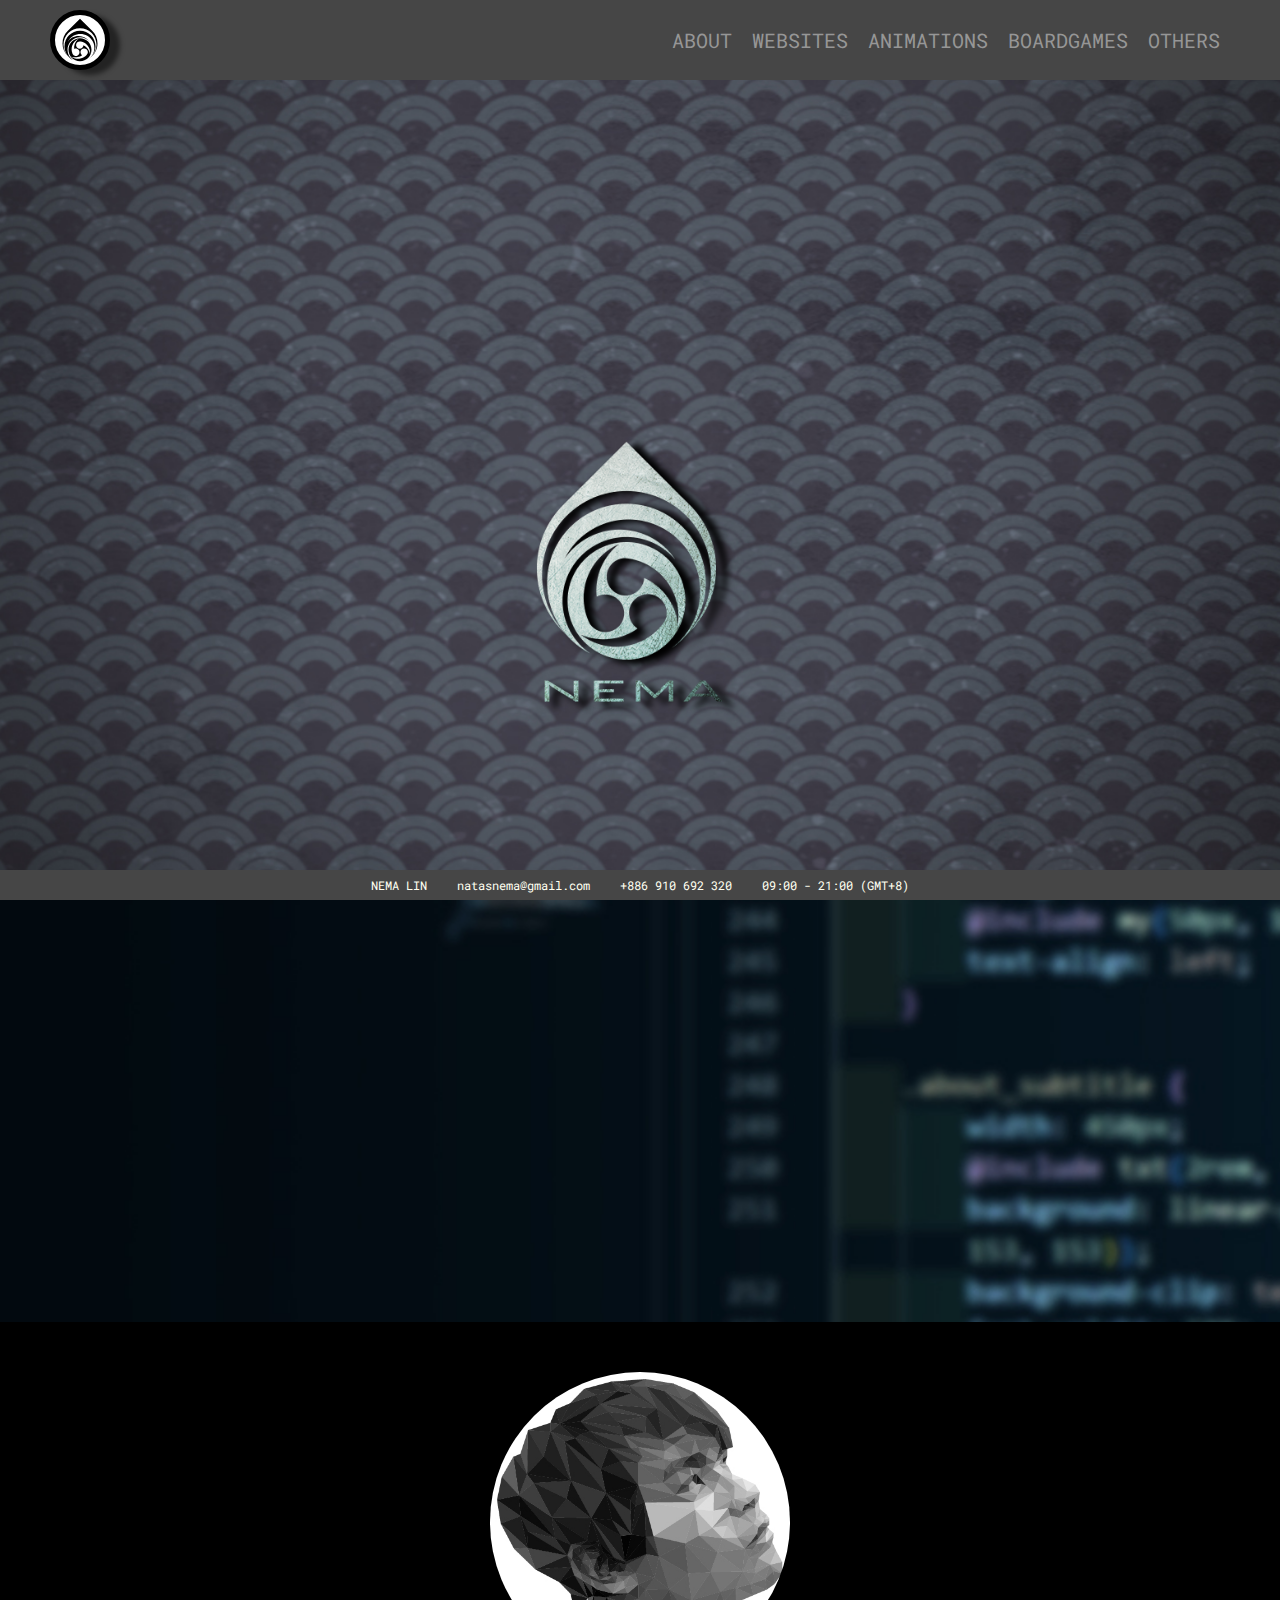
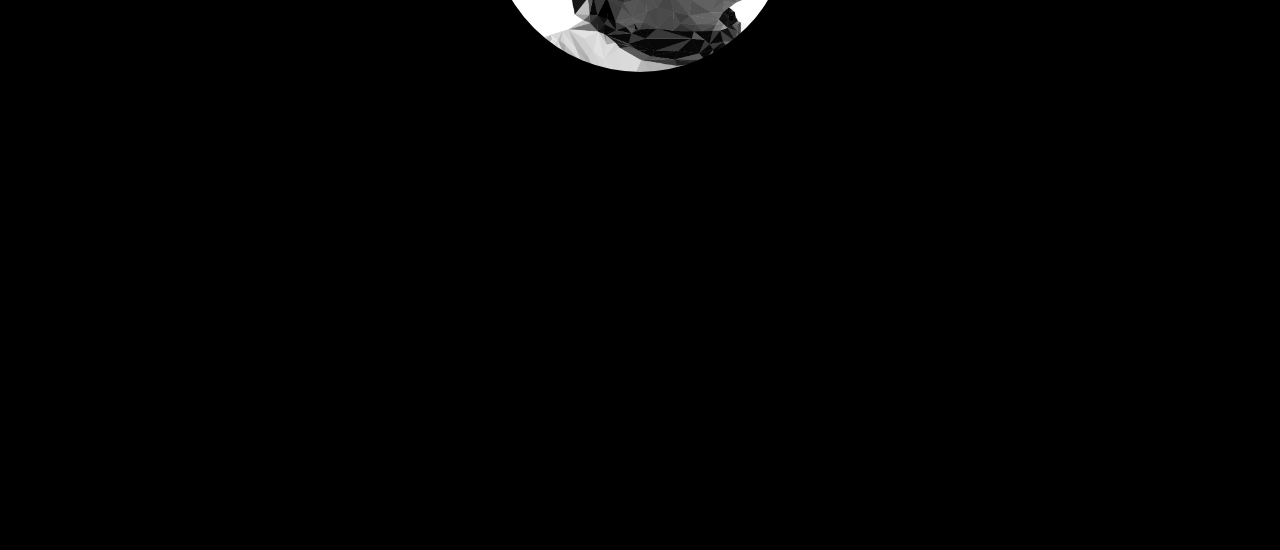
<file: index.html>
<!DOCTYPE html>
<html lang="en">

<head>
    <meta charset="UTF-8">
    <meta http-equiv="X-UA-Compatible" content="IE=edge">
    <meta name="viewport" content="width=device-width, initial-scale=1.0">
    <title>NEMA</title>
    <link rel="icon" href="./img/favicon.ico" type="image/x-icon">
    <link rel="stylesheet" href="./css/index.css">
    <link rel="preconnect" href="https://fonts.googleapis.com">
    <link rel="preconnect" href="https://fonts.gstatic.com" crossorigin>
    <link
        href="https://fonts.googleapis.com/css2?family=Dela+Gothic+One&family=Noto+Sans+TC:wght@300;500&family=Roboto+Mono:wght@200;400&display=swap"
        rel="stylesheet">
</head>

<body>


    <!-- 導覽列 -->
    <nav>

        <div class="nav_logo" onclick="navclick()">
        </div>

        <div class="nav_menu">

            <div class="nav_tag nav_about" onclick="aboutclick()">ABOUT</div>
            <div class="nav_tag nav_web" onclick="webclick()">WEBSITES</div>
            <div class="nav_tag nav_ani" onclick="aniclick()">ANIMATIONS</div>
            <div class="nav_tag nav_game" onclick="gameclick()">BOARDGAMES</div>
            <div class="nav_tag nav_other" onclick="otherclick()">OTHERS</div>

        </div>

    </nav>

    <div class="contents">

        <!-- info -->
        <section class="info">

            <div class="info_banner">
                <div class="info_logo"></div>
            </div>

            <div class="info_nema">
                    <div class="info_photo"></div>

                    <div class="info_nema_txt">

                        <div class="info_name_en">NEMA
                            <br class="rwd">LIN
                        </div>
                        <div class="info_profession_en">Frontend Developer /
                            <br class="rwd">Boardgame Designer /
                            <br class="rwd">Graphic Designer /
                            <br class="rwd">3D Animation
                        </div>
                        <div class="info_name_ch">林宸裕　<br class="rwd">CHEN-YU, LIN</div>
                        <div class="info_profession_ch">前端工程師 / 桌遊設計 /
                            <br class="rwd">平面設計 / 3D動畫
                        </div>
                        <div class="info_skill">
                            HTML5 / CSS / SCSS / JavaScript / Vue<br>Illustrator / Photoshop / AfterEffects /
                            Premiere<br>Maya /
                            Blender</div>
                </div>
            </div>

        </section>

    </div>



    <!-- 頁尾 -->
    <footer>

        <div class="footer_info footer_name">NEMA LIN</div>
        <div class="footer_info footer_mail">natasnema@gmail.com</div>
        <div class="footer_info footer_phone">+886 910 692 320</div>
        <div class="footer_info footer_time">09:00 - 21:00 (GMT+8)</div>

    </footer>

    <script src="./js/nav_button.js"></script>

</body>

</html>
</file>
<file: css/index.css>
::-webkit-scrollbar {
  display: none;
}

body {
  margin: 0;
  padding: 0;
  box-sizing: border-box;
}

* {
  transition: 0.3s;
}

.a,
a:hover {
  text-decoration: none;
  color: inherit;
}

.rwd {
  display: none;
}
@media (max-width: 400px) {
  .rwd {
    display: block;
  }
}

nav {
  width: calc(100% - 100px);
  height: 80px;
  display: flex;
  flex-direction: row;
  justify-content: center;
  align-items: center;
  padding-left: 50px;
  padding-right: 50px;
  justify-content: space-between;
  background-color: rgb(70, 70, 70);
  position: fixed;
  top: 0;
  z-index: 3;
}
@media (max-width: 750px) {
  nav {
    height: 120px;
    flex-direction: column;
    justify-content: space-between;
  }
}
nav .nav_logo {
  width: 50px;
  height: 50px;
  background-image: url(../img/nav_logo.svg);
  background-color: #fff;
  background-position: center;
  background-repeat: no-repeat;
  background-size: contain;
  border-radius: 999rem;
  border: 5px black solid;
  box-shadow: 10px 5px 5px rgba(0, 0, 0, 0.5);
}
@media (max-width: 750px) {
  nav .nav_logo {
    margin-top: 10px;
  }
}
nav .nav_logo:hover {
  width: 55px;
  height: 55px;
}
nav .nav_menu {
  display: flex;
  flex-direction: row;
  justify-content: center;
  align-items: center;
}
@media (max-width: 750px) {
  nav .nav_menu {
    margin-bottom: 10px;
  }
}
nav .nav_menu .nav_tag {
  margin-left: 10px;
  margin-right: 10px;
  color: rgb(150, 150, 150);
  font-family: "Roboto Mono", monospace, "Noto Sans TC", sans-serif;
  font-size: 1.25rem;
  text-align: center;
}
nav .nav_menu .nav_tag:hover {
  color: ivory;
  font-family: "Roboto Mono", monospace, "Noto Sans TC", sans-serif;
  font-size: 1.35rem;
  text-align: center;
}
@media (max-width: 750px) {
  nav .nav_menu .nav_tag {
    margin-left: 5px;
    margin-right: 5px;
    font-size: 1rem;
  }
  nav .nav_menu .nav_tag:hover {
    color: ivory;
    font-family: "Roboto Mono", monospace, "Noto Sans TC", sans-serif;
    font-size: 1.1rem;
    text-align: center;
  }
}
@media (max-width: 450px) {
  nav .nav_menu .nav_tag {
    margin-left: 3px;
    margin-right: 3px;
    font-size: 0.75rem;
  }
  nav .nav_menu .nav_tag:hover {
    color: ivory;
    font-family: "Roboto Mono", monospace, "Noto Sans TC", sans-serif;
    font-size: 0.85em;
    text-align: center;
  }
}

footer {
  width: 100%;
  height: 30px;
  background-color: rgb(70, 70, 70);
  position: fixed;
  bottom: 0;
  display: flex;
  flex-direction: row;
  justify-content: center;
  align-items: center;
  z-index: 3;
}
@media (max-width: 600px) {
  footer {
    height: 80px;
    flex-direction: column;
  }
}
footer .footer_info {
  margin-left: 15px;
  margin-right: 15px;
  color: ivory;
  font-family: "Roboto Mono", monospace, "Noto Sans TC", sans-serif;
  font-size: 0.75rem;
  text-align: center;
}

.contents {
  width: 100vw;
  background-position: center;
  background-repeat: no-repeat;
  background-size: contain;
  background-image: url(../img/about.jpg);
  background-size: cover;
  overflow: scroll;
  padding-top: 80px;
}
@media (max-width: 750px) {
  .contents {
    padding-top: 120px;
  }
}

.info {
  width: 100%;
  height: 230vh;
}
.info .info_banner {
  width: 100%;
  height: 60%;
  background-image: url(../img/info_banner.jpg);
  background-position: center;
  background-repeat: no-repeat;
  background-size: contain;
  background-size: cover;
  background-attachment: fixed;
  position: relative;
}
.info .info_banner .info_logo {
  width: 300px;
  height: 300px;
  background-image: url(../img/info_logo.png);
  background-position: center;
  background-repeat: no-repeat;
  background-size: contain;
  position: absolute;
  top: calc(40% - 150px);
  left: calc(50% - 150px);
}
@media (max-width: 400px) {
  .info .info_banner .info_logo {
    left: calc(53% - 150px);
  }
}
.info .info_nema {
  width: 100%;
  height: 40%;
  background-color: black;
  padding-top: 50px;
  padding-bottom: 50px;
  display: block;
}
@media (max-width: 400px) {
  .info .info_nema {
    height: 50%;
  }
}
.info .info_nema .info_photo {
  width: 300px;
  height: 300px;
  border-radius: 999rem;
  margin: auto;
  background-image: url(../img/info_photo.jpg);
  background-position: center;
  background-repeat: no-repeat;
  background-size: contain;
  margin-bottom: 20px;
}
@media (max-width: 400px) {
  .info .info_nema .info_photo {
    width: 250px;
    height: 250px;
  }
}
.info .info_nema .info_nema_txt {
  display: none;
  -webkit-animation: info_nema_txt_fadein 2s linear;
          animation: info_nema_txt_fadein 2s linear;
}
@-webkit-keyframes info_nema_txt_fadein {
  0% {
    opacity: 0;
    transform: translateY(-50px);
  }
  70% {
    opacity: 0.5;
    transform: translateY(-10px);
  }
  100% {
    opacity: 1;
    transform: translateY(0px);
  }
}
@keyframes info_nema_txt_fadein {
  0% {
    opacity: 0;
    transform: translateY(-50px);
  }
  70% {
    opacity: 0.5;
    transform: translateY(-10px);
  }
  100% {
    opacity: 1;
    transform: translateY(0px);
  }
}
.info .info_nema .info_nema_txt .info_name_en {
  color: rgba(0, 0, 0, 0);
  font-family: "Roboto Mono", monospace, "Noto Sans TC", sans-serif;
  font-size: 4rem;
  text-align: center;
  font-family: "Dela Gothic One", cursive;
  background: linear-gradient(to right, rgb(48, 255, 127), rgb(167, 241, 241), rgb(0, 153, 153));
  -webkit-background-clip: text;
          background-clip: text;
}
.info .info_nema .info_nema_txt .info_profession_en {
  color: ivory;
  font-family: "Roboto Mono", monospace, "Noto Sans TC", sans-serif;
  font-size: 1.5rem;
  text-align: center;
}
.info .info_nema .info_nema_txt .info_name_ch {
  color: ivory;
  font-family: "Roboto Mono", monospace, "Noto Sans TC", sans-serif;
  font-size: 2rem;
  text-align: center;
  margin-top: 30px;
  margin-bottom: 10px;
}
.info .info_nema .info_nema_txt .info_profession_ch {
  color: ivory;
  font-family: "Roboto Mono", monospace, "Noto Sans TC", sans-serif;
  font-size: 1.5rem;
  text-align: center;
}
.info .info_nema .info_nema_txt .info_skill {
  color: ivory;
  font-family: "Roboto Mono", monospace, "Noto Sans TC", sans-serif;
  font-size: 1rem;
  text-align: center;
  margin-top: 30px;
  margin-bottom: 10px;
}

.about {
  width: calc(100% - 250px);
  padding-left: 250px;
  padding-right: 0;
  padding-top: 50px;
  padding-bottom: 50px;
  position: relative;
}
@media (max-width: 750px) {
  .about {
    padding-left: 30px;
    padding-right: 30px;
    padding-top: 50px;
    padding-bottom: 50px;
    width: calc(100% - 30px);
  }
}
.about .about_cat {
  width: 700px;
  height: 450px;
  position: fixed;
  right: 0px;
  bottom: 30px;
  background-image: url(../img/about_cat.png);
  background-position: center;
  background-repeat: no-repeat;
  background-size: contain;
  background-size: cover;
}
@media (max-width: 600px) {
  .about .about_cat {
    bottom: 80px;
  }
}
.about .about_title {
  width: 450px;
  color: rgba(0, 0, 0, 0);
  font-family: "Roboto Mono", monospace, "Noto Sans TC", sans-serif;
  font-size: 4rem;
  text-align: center;
  font-family: "Dela Gothic One", cursive;
  background: linear-gradient(to right, rgb(48, 255, 127), rgb(167, 241, 241), rgb(0, 153, 153));
  -webkit-background-clip: text;
          background-clip: text;
  margin-top: 0px;
  margin-bottom: 10px;
  text-align: left;
  position: relative;
  z-index: 2;
}
@media (max-width: 500px) {
  .about .about_title {
    font-size: 2.5rem;
  }
}
.about .about_subtitle {
  width: 250px;
  color: rgba(0, 0, 0, 0);
  font-family: "Roboto Mono", monospace, "Noto Sans TC", sans-serif;
  font-size: 2rem;
  text-align: center;
  background: linear-gradient(to right, rgb(48, 255, 127), rgb(167, 241, 241), rgb(0, 153, 153));
  -webkit-background-clip: text;
          background-clip: text;
  font-weight: 500;
  margin-top: 10px;
  margin-bottom: 0px;
  text-align: left;
  position: relative;
  z-index: 2;
}
.about .about_content {
  color: ivory;
  font-family: "Roboto Mono", monospace, "Noto Sans TC", sans-serif;
  font-size: 1rem;
  text-align: center;
  text-align: left;
  position: relative;
  margin-top: 20px;
  margin-bottom: 0px;
  z-index: 2;
}
@media (max-width: 450px) {
  .about .about_content {
    font-size: 0.8rem;
  }
}
.about .about_sub ul {
  list-style-type: none;
  -webkit-margin-before: 0em;
          margin-block-start: 0em;
  -webkit-margin-after: 0em;
          margin-block-end: 0em;
  -webkit-padding-start: 0px;
          padding-inline-start: 0px;
  margin-top: 20px;
  margin-bottom: 0px;
  color: ivory;
  font-family: "Roboto Mono", monospace, "Noto Sans TC", sans-serif;
  font-size: 1.5rem;
  text-align: center;
  text-align: left;
  font-weight: 500;
  position: relative;
  z-index: 2;
}
@media (max-width: 450px) {
  .about .about_sub ul {
    font-size: 0.8rem;
  }
}
.about .about_sub ul li {
  margin-top: 5px;
  margin-bottom: 0px;
  color: rgb(204, 204, 204);
  font-family: "Roboto Mono", monospace, "Noto Sans TC", sans-serif;
  font-size: 1rem;
  text-align: center;
  text-align: left;
}
@media (max-width: 450px) {
  .about .about_sub ul li {
    font-size: 0.8rem;
  }
}

.websites {
  width: 100%;
  height: 100vh;
  overflow: scroll;
  padding-top: 100px;
  padding-bottom: 100px;
}
.websites .web_cards {
  width: 1540px;
  display: flex;
  flex-direction: row;
  justify-content: center;
  align-items: center;
  justify-content: flex-start;
  flex-wrap: wrap;
  margin: auto;
}
@media (max-width: 1500px) {
  .websites .web_cards {
    width: 1155px;
  }
}
@media (max-width: 1100px) {
  .websites .web_cards {
    width: 770px;
  }
}
@media (max-width: 730px) {
  .websites .web_cards {
    width: 100%;
    justify-content: center;
  }
}
.websites .web_cards .web_card {
  width: 285px;
  display: flex;
  flex-direction: column;
  justify-content: center;
  align-items: center;
  flex-direction: column-reverse;
  margin-left: 50px;
  margin-right: 50px;
  margin-top: 50px;
  margin-bottom: 50px;
}
@media (max-width: 400px) {
  .websites .web_cards .web_card {
    margin-left: 20px;
    margin-right: 20px;
  }
}
.websites .web_cards .web_card .web_name {
  width: 100%;
  color: white;
  font-family: "Roboto Mono", monospace, "Noto Sans TC", sans-serif;
  font-size: 1.25rem;
  text-align: center;
}
.websites .web_cards .web_card .web_info {
  width: 100%;
  color: rgb(180, 180, 180);
  font-family: "Roboto Mono", monospace, "Noto Sans TC", sans-serif;
  font-size: 0.75;
  text-align: center;
  margin-top: 3px;
  margin-bottom: 3px;
  font-weight: 300;
}
.websites .web_cards .web_card .web_img {
  width: 100%;
  overflow: hidden;
}
.websites .web_cards .web_card .web_img a {
  display: block;
  width: 100%;
  height: auto;
}
.websites .web_cards .web_card .web_img a .web_pic {
  width: 100%;
  padding-bottom: 100%;
  background-position: center;
  background-repeat: no-repeat;
  background-size: contain;
}
.websites .web_cards .web_card .web_img a .web_pic:hover {
  transform: scale(1.15);
  opacity: 0.8;
}

.animations {
  width: 100%;
  height: 100vh;
  overflow: scroll;
  display: flex;
  flex-direction: column;
  justify-content: center;
  align-items: center;
  justify-content: flex-start;
}
.animations .ani_card {
  width: 90%;
  color: white;
  font-family: "Roboto Mono", monospace, "Noto Sans TC", sans-serif;
  font-size: 1.5rem;
  text-align: center;
  margin: auto;
  margin-top: 20px;
  margin-bottom: 20px;
  padding-bottom: 20px;
  border-bottom: white 3px solid;
}
.animations .ani_card .ani_name {
  text-align: left;
  margin: 20px;
  margin-bottom: 30px;
}
@media (max-width: 1400px) {
  .animations .ani_card .ani_name {
    text-align: center;
  }
}
.animations .ani_card .ani_flex {
  width: 100%;
  height: 80%;
  display: flex;
  flex-direction: row;
  justify-content: center;
  align-items: center;
  justify-content: flex-start;
}
@media (max-width: 1400px) {
  .animations .ani_card .ani_flex {
    flex-direction: column;
  }
}
.animations .ani_card .ani_flex .ani_img {
  width: 50%;
  display: flex;
  flex-direction: row;
  justify-content: center;
  align-items: center;
  justify-content: space-between;
}
@media (max-width: 1200px) {
  .animations .ani_card .ani_flex .ani_img {
    width: 100%;
    justify-content: center;
  }
}
.animations .ani_card .ani_flex .ani_img .ani_poster {
  width: calc(50% - 40px);
  margin: 20px;
}
@media (max-width: 1200px) {
  .animations .ani_card .ani_flex .ani_img .ani_poster {
    width: 260px;
  }
}
@media (max-width: 670px) {
  .animations .ani_card .ani_flex .ani_img .ani_poster {
    width: 200px;
  }
}
@media (max-width: 540px) {
  .animations .ani_card .ani_flex .ani_img .ani_poster {
    width: 150px;
  }
}
.animations .ani_card .ani_flex .ani_img .ani_info {
  width: calc(50% - 40px);
  margin: 20px;
}
@media (max-width: 1200px) {
  .animations .ani_card .ani_flex .ani_img .ani_info {
    width: 260px;
  }
}
@media (max-width: 670px) {
  .animations .ani_card .ani_flex .ani_img .ani_info {
    width: 200px;
  }
}
@media (max-width: 540px) {
  .animations .ani_card .ani_flex .ani_img .ani_info {
    width: 150px;
  }
}
.animations .ani_card iframe {
  width: calc(50% - 40px);
  height: 100%;
  margin: 20px;
}
@media (max-width: 1400px) {
  .animations .ani_card iframe {
    height: 500px;
  }
}
@media (max-width: 1200px) {
  .animations .ani_card iframe {
    width: 560px;
    height: 450px;
  }
}
@media (max-width: 670px) {
  .animations .ani_card iframe {
    width: 440px;
    height: 350px;
  }
}
@media (max-width: 540px) {
  .animations .ani_card iframe {
    width: 340px;
    height: 250px;
  }
}

.boardgames {
  width: 100%;
  height: 100vh;
  overflow: scroll;
}
.boardgames .game_card {
  width: 90%;
  margin: auto;
  padding-top: 5%;
  margin-top: 0%;
  margin-bottom: 5%;
  padding-top: 5%;
  padding-bottom: 5%;
  border-bottom: 2px white solid;
}
@media (max-width: 400px) {
  .boardgames .game_card {
    margin-top: 15%;
    margin-bottom: 15%;
  }
}
.boardgames .game_card .game_txt {
  width: 100%;
  height: 1.5rem;
  display: flex;
  flex-direction: row;
  justify-content: center;
  align-items: center;
  margin-bottom: 20px;
  padding-left: 0.5%;
}
@media (max-width: 750px) {
  .boardgames .game_card .game_txt {
    height: 3rem;
    align-items: flex-start;
    flex-direction: column;
  }
}
.boardgames .game_card .game_txt .game_name {
  width: 50%;
  color: white;
  font-family: "Roboto Mono", monospace, "Noto Sans TC", sans-serif;
  font-size: 1.25rem;
  text-align: center;
  text-align: left;
}
.boardgames .game_card .game_txt .game_info {
  width: 50%;
  color: white;
  font-family: "Roboto Mono", monospace, "Noto Sans TC", sans-serif;
  font-size: 1rem;
  text-align: center;
  font-weight: 300;
  text-align: left;
}
.boardgames .game_card .game_img {
  display: flex;
  flex-direction: row;
  justify-content: center;
  align-items: center;
  width: 100%;
  flex-wrap: wrap;
}
.boardgames .game_card .game_img .game_pic {
  width: 33%;
}
@media (max-width: 750px) {
  .boardgames .game_card .game_img .game_pic {
    width: 100%;
  }
}
.boardgames .game_card .game_img .game_img_1,
.boardgames .game_card .game_img .game_img_2 {
  width: 33%;
}
@media (max-width: 750px) {
  .boardgames .game_card .game_img .game_img_1,
.boardgames .game_card .game_img .game_img_2 {
    width: 50%;
  }
}

.others {
  width: 80%;
  height: 100vh;
  display: flex;
  flex-direction: row;
  justify-content: center;
  align-items: center;
  justify-content: flex-start;
  flex-wrap: wrap;
  margin: auto;
  padding-top: 50px;
  padding-bottom: 50px;
  overflow: scroll;
}
.others .other_card {
  width: 300px;
  height: 400px;
  margin-left: 20px;
  margin-right: 20px;
}
@media (max-width: 450px) {
  .others .other_card {
    width: 200px;
    height: 300px;
  }
}
.others .other_card .other_name {
  height: 50px;
  border-bottom: 1px solid white;
  color: white;
  font-family: "Roboto Mono", monospace, "Noto Sans TC", sans-serif;
  font-size: 1.5rem;
  text-align: center;
  margin-top: 0px;
  margin-bottom: 10px;
}
@media (max-width: 450px) {
  .others .other_card .other_name {
    font-size: 0.8rem;
  }
}
.others .other_card .other_pic {
  width: 300px;
  height: 300px;
  overflow: hidden;
  background: #fff;
}
@media (max-width: 450px) {
  .others .other_card .other_pic {
    width: 200px;
    height: 200px;
  }
}
.others .other_card .other_img {
  width: 300px;
  height: 300px;
  background-position: center;
  background-repeat: no-repeat;
  background-size: contain;
}
@media (max-width: 450px) {
  .others .other_card .other_img {
    width: 200px;
    height: 200px;
  }
}
.others .other_card .other_img:hover {
  transform: scale(1.15);
  opacity: 0.8;
}/*# sourceMappingURL=index.css.map */
</file>
